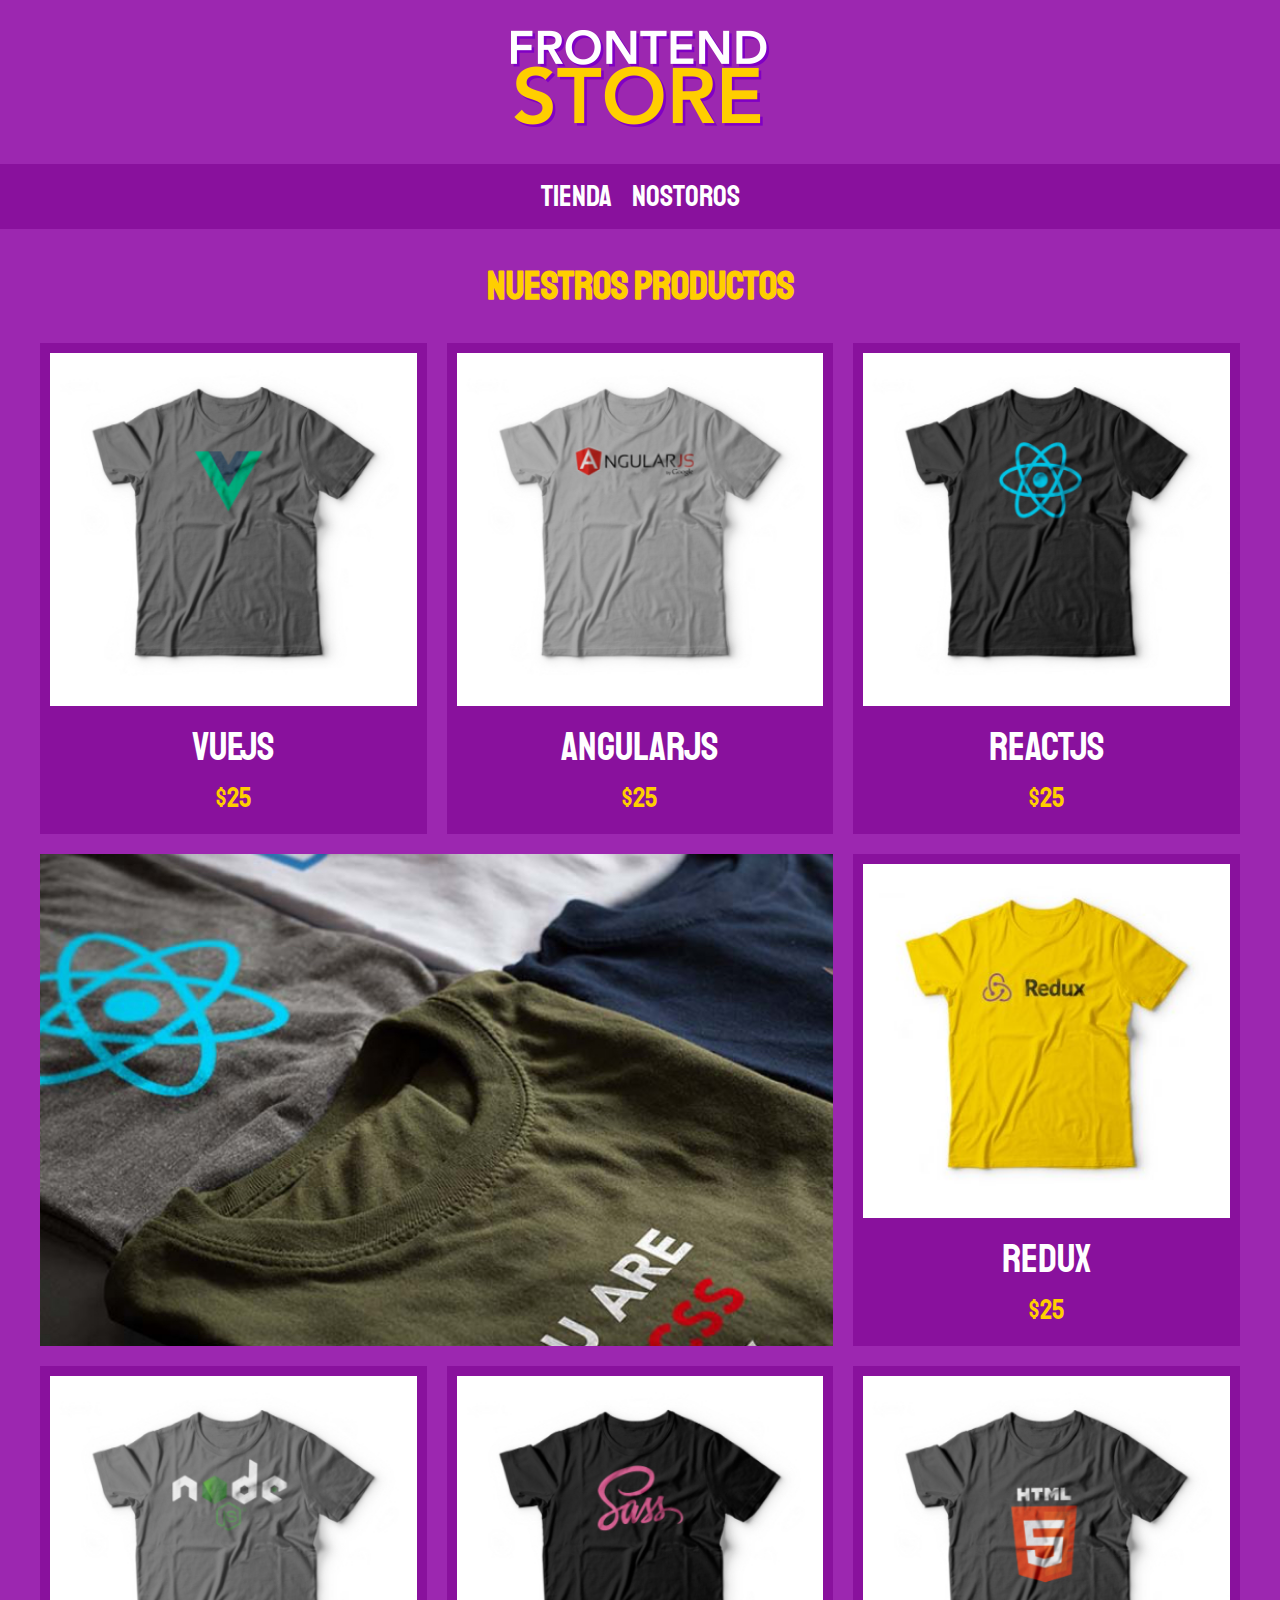
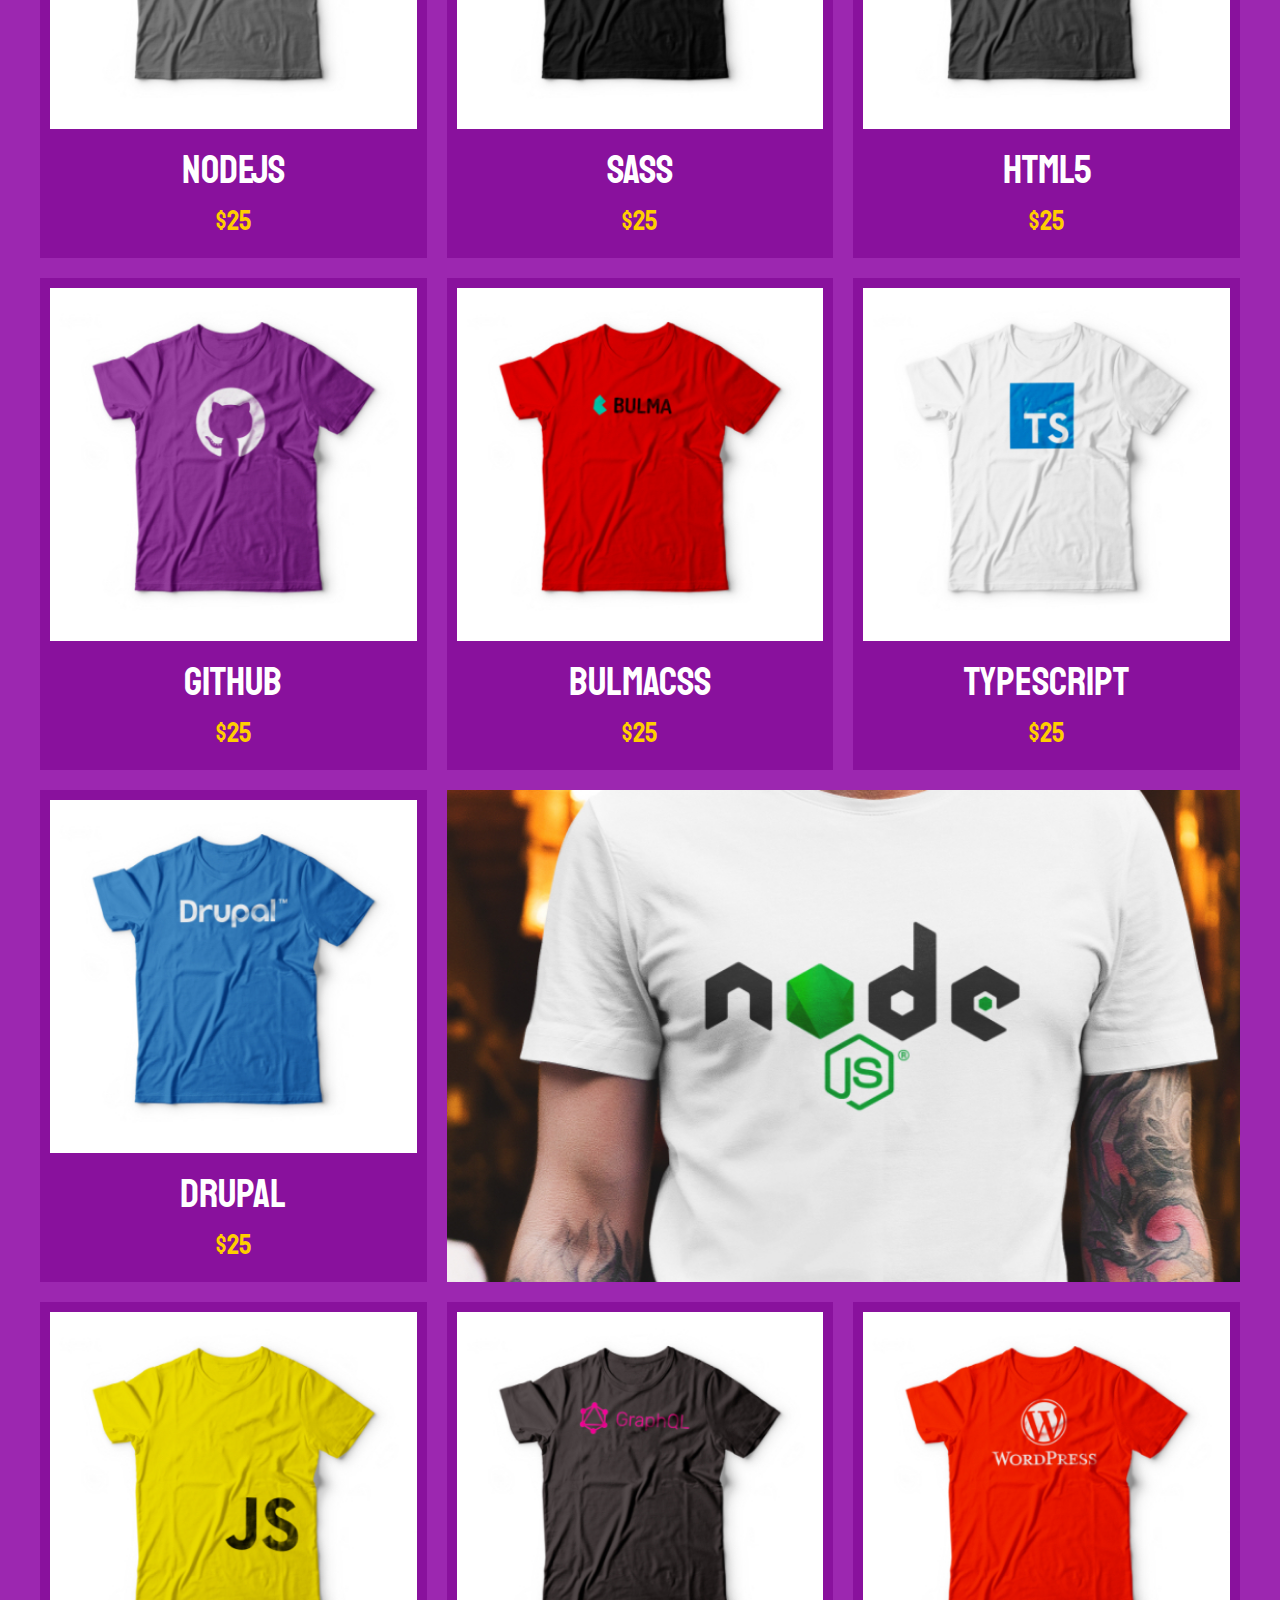
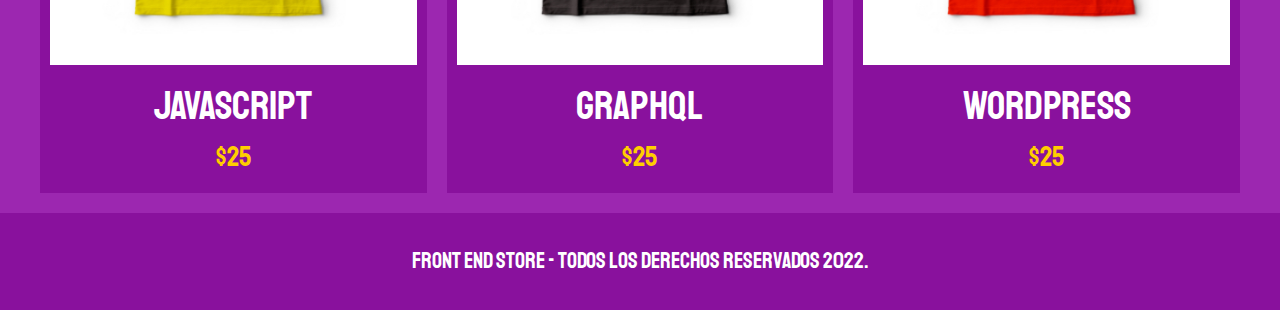
<file: index.html>
<!DOCTYPE html>
<html lang="en">

<head>
  <meta charset="UTF-8" />
  <meta http-equiv="X-UA-Compatible" content="IE=edge" />
  <meta name="viewport" content="width=device-width, initial-scale=1.0" />
  <title>FrontEnd Store</title>
  <link rel="stylesheet" href="css/normalize.css" />
  <link href="https://fonts.googleapis.com/css2?family=Staatliches&display=swap" rel="stylesheet">
  <link rel="stylesheet" href="css/styles.css" />
</head>

<body>
  <header class="header">
    <a href="index.html">
      <img class="header__logo" src="img/logo.png" alt="logotipo" />
    </a>
  </header>

  <nav class="navegacion">
    <a class="navegacion__enlace navegacion__enlace--activo" href="index.html">Tienda</a>
    <a class="navegacion__enlace" href="nosotros.html">Nostoros</a>
  </nav>

  <main class="contenedor">
    <h1>Nuestros Productos</h1>
    
    <div class="grid">
      <div class="producto">
        <a href="producto.html">
        <img class="producto__imagen" src="img/1.jpg" alt="imagen camisa">
        <div class="producto__informacion">
          <p class="producto__nombre">VueJS</p>
          <p class="producto__precio">$25</p>
        </div>
      </a>
      </div> <!--Fin de producto-->
      <div class="producto">
        <a href="producto.html">
        <img class="producto__imagen" src="img/2.jpg" alt="imagen camisa">
        <div class="producto__informacion">
          <p class="producto__nombre">AngularJS</p>
          <p class="producto__precio">$25</p>
        </div>
      </a>
      </div> <!--Fin de producto-->
      <div class="producto">
        <a href="producto.html">
        <img class="producto__imagen" src="img/3.jpg" alt="imagen camisa">
        <div class="producto__informacion">
          <p class="producto__nombre">ReactJS</p>
          <p class="producto__precio">$25</p>
        </div>
      </a>
      </div> <!--Fin de producto-->
      <div class="producto">
        <a href="producto.html">
        <img class="producto__imagen" src="img/4.jpg" alt="imagen camisa">
        <div class="producto__informacion">
          <p class="producto__nombre">Redux</p>
          <p class="producto__precio">$25</p>
        </div>
      </a>
      </div> <!--Fin de producto-->
      <div class="producto">
        <a href="producto.html">
        <img class="producto__imagen" src="img/5.jpg" alt="imagen camisa">
        <div class="producto__informacion">
          <p class="producto__nombre">NodeJS</p>
          <p class="producto__precio">$25</p>
        </div>
      </a>
      </div> <!--Fin de producto-->
      <div class="producto">
        <a href="producto.html">
        <img class="producto__imagen" src="img/6.jpg" alt="imagen camisa">
        <div class="producto__informacion">
          <p class="producto__nombre">SASS</p>
          <p class="producto__precio">$25</p>
        </div>
      </a>
      </div> <!--Fin de producto-->
      <div class="producto">
        <a href="producto.html">
        <img class="producto__imagen" src="img/7.jpg" alt="imagen camisa">
        <div class="producto__informacion">
          <p class="producto__nombre">HTML5</p>
          <p class="producto__precio">$25</p>
        </div>
      </a>
      </div> <!--Fin de producto-->
      <div class="producto">
        <a href="producto.html">
        <img class="producto__imagen" src="img/8.jpg" alt="imagen camisa">
        <div class="producto__informacion">
          <p class="producto__nombre">GitHub</p>
          <p class="producto__precio">$25</p>
        </div>
      </a>
      </div> <!--Fin de producto-->
      <div class="producto">
        <a href="producto.html">
        <img class="producto__imagen" src="img/9.jpg" alt="imagen camisa">
        <div class="producto__informacion">
          <p class="producto__nombre">BulmaCSS</p>
          <p class="producto__precio">$25</p>
        </div>
      </a>
      </div> <!--Fin de producto-->
      <div class="producto">
        <a href="producto.html">
        <img class="producto__imagen" src="img/10.jpg" alt="imagen camisa">
        <div class="producto__informacion">
          <p class="producto__nombre">TypeScript</p>
          <p class="producto__precio">$25</p>
        </div>
      </a>
      </div> <!--Fin de producto-->
      <div class="producto">
        <a href="producto.html">
        <img class="producto__imagen" src="img/11.jpg" alt="imagen camisa">
        <div class="producto__informacion">
          <p class="producto__nombre">Drupal</p>
          <p class="producto__precio">$25</p>
        </div>
      </a>
      </div> <!--Fin de producto-->
      <div class="producto">
        <a href="producto.html">
        <img class="producto__imagen" src="img/12.jpg" alt="imagen camisa">
        <div class="producto__informacion">
          <p class="producto__nombre">JavaScript</p>
          <p class="producto__precio">$25</p>
        </div>
      </a>
      </div> <!--Fin de producto-->
      <div class="producto">
        <a href="producto.html">
        <img class="producto__imagen" src="img/13.jpg" alt="imagen camisa">
        <div class="producto__informacion">
          <p class="producto__nombre">GraphQL</p>
          <p class="producto__precio">$25</p>
        </div>
      </a>
      </div> <!--Fin de producto-->
      <div class="producto">
        <a href="producto.html">
        <img class="producto__imagen" src="img/14.jpg" alt="imagen camisa">
        <div class="producto__informacion">
          <p class="producto__nombre">WordPress</p>
          <p class="producto__precio">$25</p>
        </div>
      </a>
      </div> <!--Fin de producto-->

      <div class="grafico grafico--camisas"></div>
      <div class="grafico grafico--node"></div>
    </div>
  </main>

  <footer class="footer">
    <p class="footer__texto">
      Front End Store - Todos Los Derechos Reservados 2022.
    </p>
  </footer>
</body>

</html>
</file>
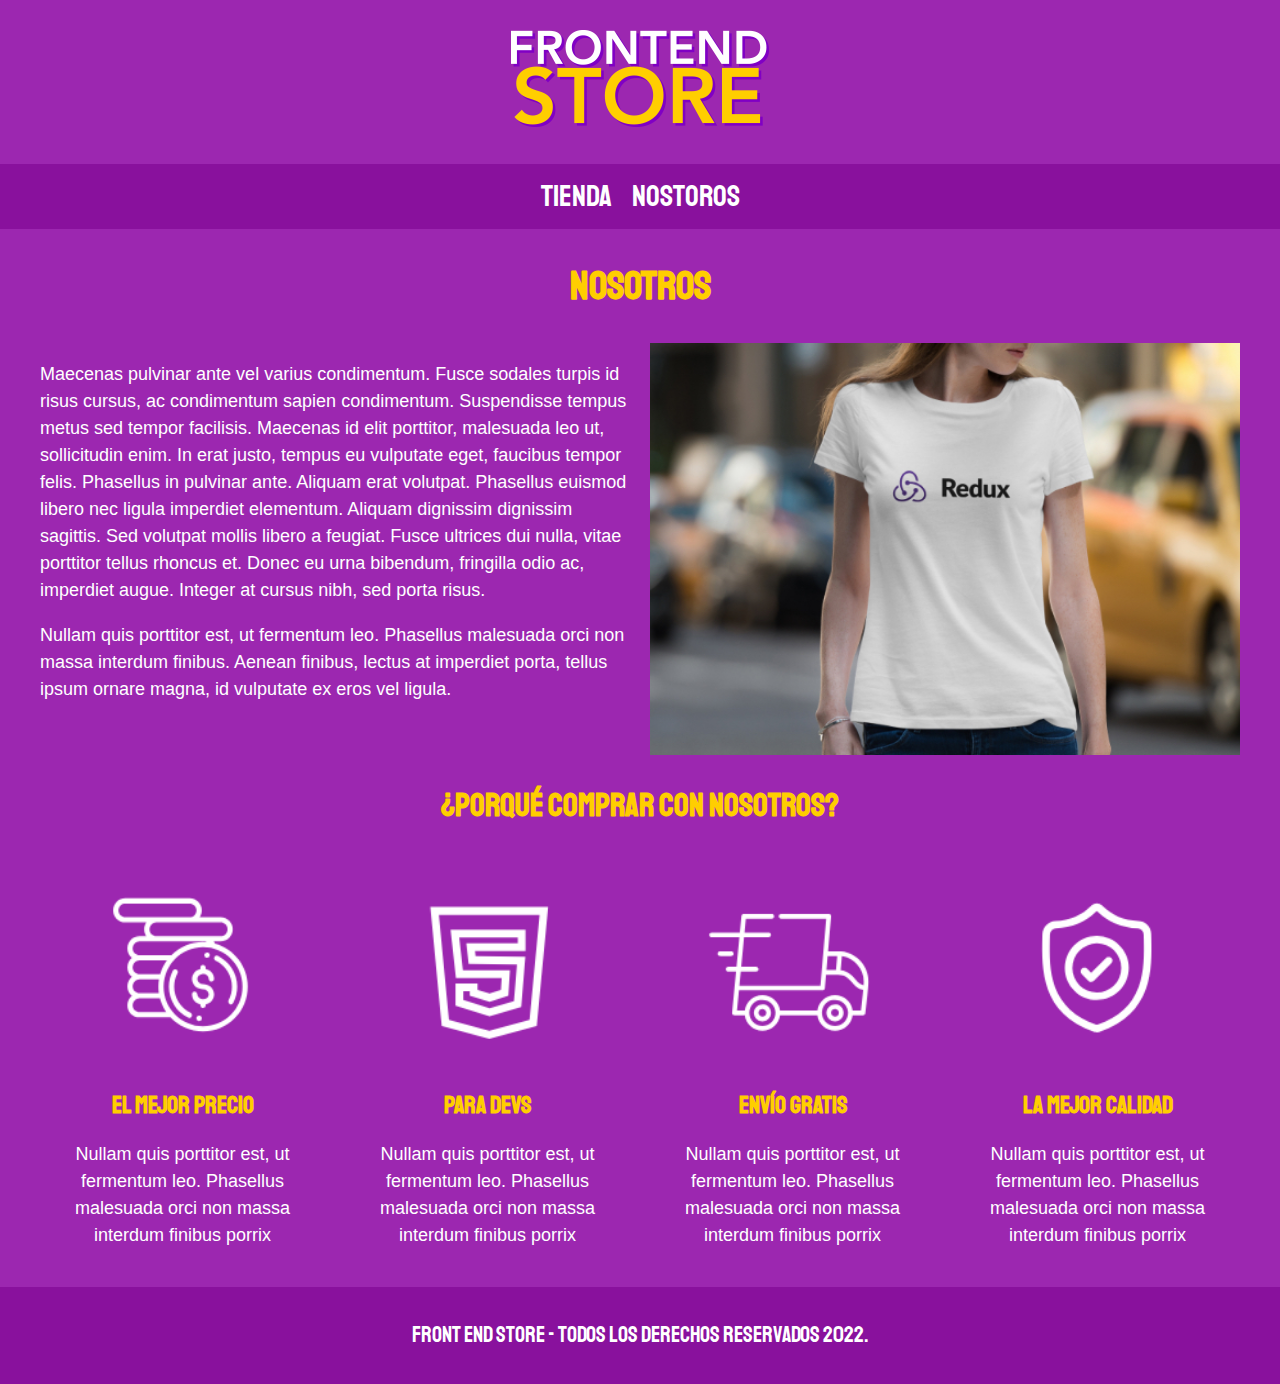
<file: nosotros.html>
<!DOCTYPE html>
<html lang="en">

<head>
    <meta charset="UTF-8" />
    <meta http-equiv="X-UA-Compatible" content="IE=edge" />
    <meta name="viewport" content="width=device-width, initial-scale=1.0" />
    <title>FrontEnd Store</title>
    <link rel="stylesheet" href="css/normalize.css" />
    <link href="https://fonts.googleapis.com/css2?family=Staatliches&display=swap" rel="stylesheet" />
    <link rel="stylesheet" href="css/styles.css" />
</head>

<body>
    <header class="header">
        <a href="index.html">
            <img class="header__logo" src="img/logo.png" alt="logotipo" />
        </a>
    </header>

    <nav class="navegacion">
        <a class="navegacion__enlace" href="index.html">Tienda</a>
        <a class="navegacion__enlace navegacion__enlace--activo" href="nosotros.html">Nostoros</a>
    </nav>

    <main class="contenedor">
        <h1>Nosotros</h1>

        <div class="nosotros">
            <div class="nosotros__contenido">
                <p>Maecenas pulvinar ante vel varius condimentum. Fusce sodales turpis id risus cursus, ac condimentum
                    sapien condimentum. Suspendisse tempus metus sed tempor facilisis. Maecenas id elit porttitor,
                    malesuada
                    leo ut, sollicitudin enim. In erat justo, tempus eu vulputate eget, faucibus tempor felis. Phasellus
                    in
                    pulvinar ante. Aliquam erat volutpat. Phasellus euismod libero nec ligula imperdiet elementum.
                    Aliquam
                    dignissim dignissim sagittis. Sed volutpat mollis libero a feugiat. Fusce ultrices dui nulla, vitae
                    porttitor tellus rhoncus et. Donec eu urna bibendum, fringilla odio ac, imperdiet augue. Integer at
                    cursus nibh, sed porta risus.</p>

                <p>Nullam quis porttitor est, ut fermentum leo. Phasellus malesuada orci non massa interdum finibus.
                    Aenean finibus, lectus at imperdiet porta, tellus ipsum ornare magna, id vulputate ex eros vel
                    ligula.</p>
            </div>
            <img class="nosotros__imagen" src="img/nosotros.jpg" alt="imagen nosotros">
        </div>
    </main>

    <section class="contenedor comprar">
        <h2 class="comprar__titulo">¿Porqué Comprar Con Nosotros?</h2>
        <div class="bloques">
            <div class="bloque">
                <img class="bloque__imagen" src="img/icono_1.png" alt="porque comprar">
                <h3 class="bloque__titulo">El Mejor Precio</h3>
                <p>Nullam quis porttitor est, ut fermentum leo. Phasellus malesuada orci non massa interdum finibus porrix</p>
            </div> <!--.bloque-->
            <div class="bloque">
                <img class="bloque__imagen" src="img/icono_2.png" alt="porque comprar">
                <h3 class="bloque__titulo">Para Devs</h3>
                <p>Nullam quis porttitor est, ut fermentum leo. Phasellus malesuada orci non massa interdum finibus porrix</p>
            </div> <!--.bloque-->
            <div class="bloque">
                <img class="bloque__imagen" src="img/icono_3.png" alt="porque comprar">
                <h3 class="bloque__titulo">Envío Gratis</h3>
                <p>Nullam quis porttitor est, ut fermentum leo. Phasellus malesuada orci non massa interdum finibus porrix</p>
            </div> <!--.bloque-->
            <div class="bloque">
                <img class="bloque__imagen" src="img/icono_4.png" alt="porque comprar">
                <h3 class="bloque__titulo">La Mejor Calidad</h3>
                <p>Nullam quis porttitor est, ut fermentum leo. Phasellus malesuada orci non massa interdum finibus porrix</p>
            </div> <!--.bloque-->
        </div>  <!--.bloques-->
    </section>

    <footer class="footer">
        <p class="footer__texto">
            Front End Store - Todos Los Derechos Reservados 2022.
        </p>
    </footer>
</body>

</html>
</file>
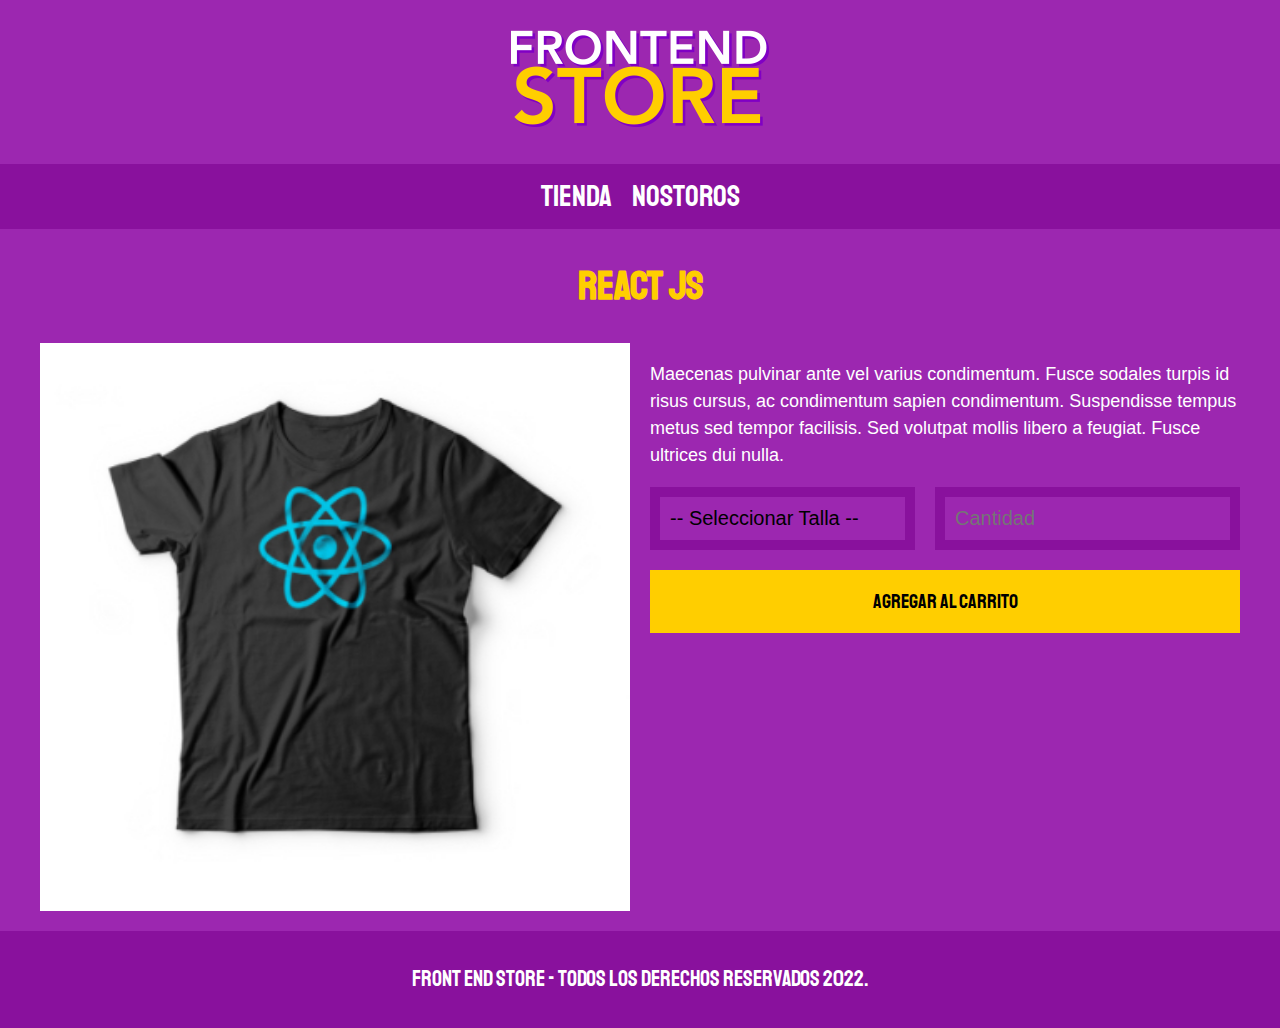
<file: producto.html>
<!DOCTYPE html>
<html lang="en">

<head>
    <meta charset="UTF-8" />
    <meta http-equiv="X-UA-Compatible" content="IE=edge" />
    <meta name="viewport" content="width=device-width, initial-scale=1.0" />
    <title>FrontEnd Store</title>
    <link rel="stylesheet" href="css/normalize.css" />
    <link href="https://fonts.googleapis.com/css2?family=Staatliches&display=swap" rel="stylesheet" />
    <link rel="stylesheet" href="css/styles.css" />
</head>

<body>
    <header class="header">
        <a href="index.html">
            <img class="header__logo" src="img/logo.png" alt="logotipo" />
        </a>
    </header>

    <nav class="navegacion">
        <a class="navegacion__enlace navegacion__enlace--activo" href="index.html">Tienda</a>
        <a class="navegacion__enlace" href="nosotros.html">Nostoros</a>
    </nav>

    <main class="contenedor">
        <h1>React JS</h1>

        <div class="camisa">
            <img class="camisa__imagen" src="img/3.jpg" alt="imagen del producto">

            <div class="camisa__contenido">
                <p>Maecenas pulvinar ante vel varius condimentum. Fusce sodales turpis id risus cursus, ac condimentum
                    sapien condimentum. Suspendisse tempus metus sed tempor facilisis. Sed volutpat mollis libero a feugiat. Fusce ultrices dui nulla.</p>

                <form class="formulario">
                    <select class="formulario__campo">
                        <option disabled selected>-- Seleccionar Talla --</option>
                        <option>Chica</option>
                        <option>Mediana</option>
                        <option>Grande</option>
                    </select>
                    <input class="formulario__campo" type="number" placeholder="Cantidad" min="1">
                    <input class="formulario__submit" type="submit" value="Agregar Al Carrito">
                </form>
            </div>
        </div>
    </main>

    <footer class="footer">
        <p class="footer__texto">
            Front End Store - Todos Los Derechos Reservados 2022.
        </p>
    </footer>
</body>

</html>
</file>
<file: css/styles.css>
:root {
  --primario: #9c27b0;
  --primarioOscuro: #89119d;
  --secundario: #ffce00;
  --secundarioOscuro: rgb(233, 287, 2);
  --blanco: #fff;
  --negro: #000;
  --fuentePrincipal: "Staatliches", cursive;
}

html {
  box-sizing: border-box;
  font-size: 62.5%;
}
*,
*:before,
*:after {
  box-sizing: inherit;
}

/** Globales */

body {
  background-color: var(--primario);
  font-size: 1.6rem;
  line-height: 1.5;
}

p {
  font-size: 1.8rem;
  font-family: Arial, Helvetica, sans-serif;
  color: var(--blanco);
}

a {
  text-decoration: none;
}

img {
  width: 100%;
}

.contenedor {
  max-width: 120rem;
  margin: 0 auto;
}

h1,
h2,
h3 {
  text-align: center;
  color: var(--secundario);
  font-family: var(--fuentePrincipal);
}

h1 {
  font-size: 4rem;
}
h2 {
  font-size: 3.2rem;
}
h3 {
  font-size: 2.4rem;
}

/* header */

.header {
  display: flex;
  justify-content: center;
}

.header__logo {
  margin: 3rem 0;
}

/* footer */

.footer {
  background-color: var(--primarioOscuro);
  padding: 1rem 0;
  margin-top: 2rem;
}

.footer__texto {
  font-family: var(--fuentePrincipal);
  text-align: center;
  font-size: 2.2rem;
}

/* navegacion */

.navegacion {
  background-color: var(--primarioOscuro);
  padding: 1rem 0;
  display: flex;
  justify-content: center;
  gap: 2rem;
}

.navegacion__enlace {
  font-family: var(--fuentePrincipal);
  color: var(--blanco);
  font-size: 3rem;
}

.navegacion__enlace:last-of-type{
    margin-right: 0;       
}
navegacion__enlace--activo,
.navegacion__enlace:hover {
  color: var(--secundario);
}

.grid {
    display: grid;
    grid-template-columns: repeat(2, 1fr);
    gap: 2rem;
}
@media (min-width: 768px) { 
   .grid{
    grid-template-columns: repeat(3, 1fr);
   } 
}

/** Producto **/

.producto{ 
    background-color: var(--primarioOscuro);
    padding: 1rem;
}

.producto__nombre{
    font-size: 4rem;
}
.producto__precio{
font-size: 2.8rem;
color: var(--secundario);
}

.producto__nombre,
.producto__precio {
    font-family: var(--fuentePrincipal);
    margin: 1rem 0;
    text-align: center;
    line-height: 1.2;
}

.grafico{
    min-height: 30rem;
    background-repeat: no-repeat;
    background-size: cover;
    grid-column: 1 / 3;

}
.grafico--camisas{
    grid-row: 2 / 3;
    background-image: url(../img/grafico1.jpg);
}
.grafico--node {
    background-image: url(../img/grafico2.jpg);
    grid-row: 8 / 9;
}

@media (min-width: 768px) {
    .grafico--node{
        grid-row: 5 / 6;
        grid-column: 2 / 4;
    }
}

/** nosotros */

.nosotros{
    display: grid;
    grid-template-rows: repeat(2, auto);
}

@media (min-width: 768px) {
    .nosotros{
        
        grid-template-columns: repeat(2, 1fr);
        column-gap: 2rem;
    }
}

.nosotros__imagen{
    grid-row: 1 / 2;
}

@media (min-width: 768px) {
    .nosotros__imagen{
        grid-column: 2 / 3;
    }
    
}

/* bloques */
.bloques{
    display: grid;
    grid-template-columns: repeat(2, 1fr);
    gap: 2rem;
}
@media (min-width: 768px ) {
    .bloques{
        grid-template-columns: repeat(4, 1fr);
    }
}
.bloque{
    text-align: center;
}
.bloque__titulo{
    margin: 0;
}

/* Pagina Del Producto */
@media (min-width: 768px) {
    .camisa{
    display:grid;
    grid-template-columns: repeat(2, 1fr);
    column-gap: 2rem;
    }
}
.formulario{
  display: grid;
  grid-template-columns: repeat(2, 1fr);
  gap: 2rem;
}
.formulario__campo {
  border: 1rem solid var(--primarioOscuro);
  background-color: transparent;
  color: var(--negro);
  font-size: 2rem;
  font-family: Arial, Helvetica, sans-serif;
  padding: 1rem;
  appearance: none;
}
.formulario__submit{
  background-color: var(--secundario);
  border: none;
  font-size: 2rem;
  font-family: var(--fuentePrincipal);
  padding: 2rem;
  transition: background-color .3s ease;
  grid-column: 1 / 3;
}
.formulario__submit:hover {
  cursor: pointer;
  background-color: var(--secundarioOscuro);
}
</file>
